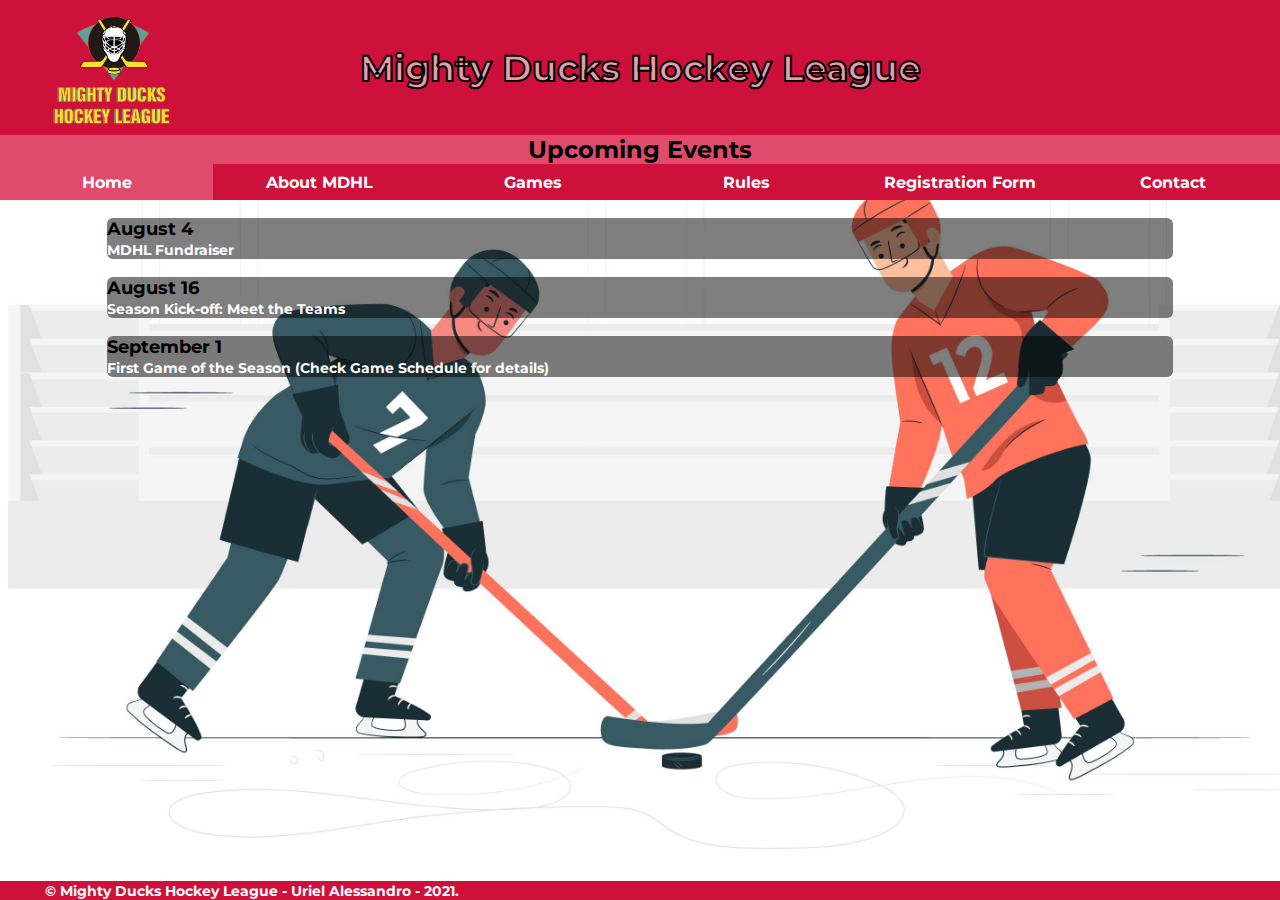
<file: index.html>
<!DOCTYPE html>
<html lang="en">
<head>
    <meta charset="UTF-8">
    <meta http-equiv="X-UA-Compatible" content="IE=edge">
    <meta name="viewport" content="width=device-width, initial-scale=1.0">
    <link rel="stylesheet" href="./styles/styles.css">
    <link rel="preconnect" href="https://fonts.googleapis.com">
    <link rel="preconnect" href="https://fonts.gstatic.com" crossorigin>
    <link href="https://fonts.googleapis.com/css2?family=Montserrat:wght@100;700&display=swap" rel="stylesheet">
    <link rel="shortcut icon" href="./assets/Logo-Mighty-ducks-01.png" type="image/x-icon">
    <title>MDHL - Home</title>
</head>
<body>
    <header>
        <div class="banner">
            <h1>Mighty Ducks Hockey League</h1>
            <img class="logo-img" src="./assets/Logo-Mighty-ducks-01.png" alt="Logo">
        </div>
        <h2>Upcoming Events</h2>
        <nav>
            <a class="btn-active" href="#">Home</a>
            <a href="./pages/about.html">About MDHL</a>
            <a href="./pages/game_info.html">Games</a>
            <a href="./pages/rules.html">Rules</a>
            <a href="./pages/registration.html">Registration Form</a>
            <a href="./pages/contact.html">Contact</a>
        </nav>
    </header>
    <main>
        <section class="mainSection">
            <div class="infoContainer">
                <div class="centralInfo">
                    <h3>August 4</h3>
                    <p>MDHL Fundraiser</p>
                </div>
                <div class="centralInfo">
                    <h3>August 16</h3>
                    <p>Season Kick-off: Meet the Teams</p>
                </div>
                <div class="centralInfo">
                    <h3>September 1</h3>
                    <p>First Game of the Season (Check Game Schedule for details)</p>
                </div>
            </div>
        </section>
    </main>
    <footer>
        <p> &copy; Mighty Ducks Hockey League - Uriel Alessandro - 2021. </p>
    </footer>
</body>
</html>
</file>
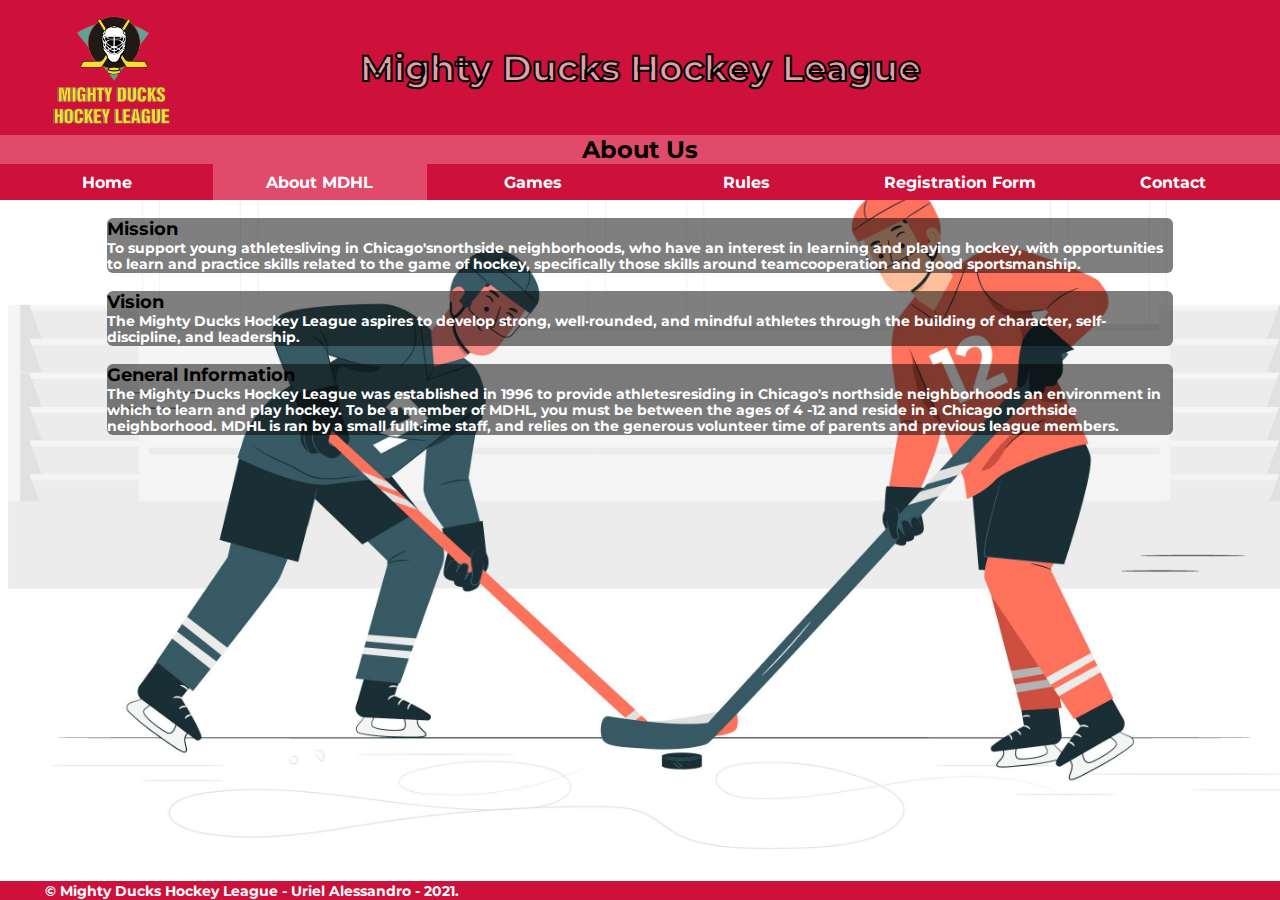
<file: pages/about.html>
<!DOCTYPE html>
<html lang="en">
  <head>
    <meta charset="UTF-8" />
    <meta http-equiv="X-UA-Compatible" content="IE=edge" />
    <meta name="viewport" content="width=device-width, initial-scale=1.0" />
    <link rel="stylesheet" href="../styles/styles.css" />
    <link rel="preconnect" href="https://fonts.googleapis.com" />
    <link rel="preconnect" href="https://fonts.gstatic.com" crossorigin />
    <link
      href="https://fonts.googleapis.com/css2?family=Montserrat:wght@100;700&display=swap"
      rel="stylesheet"
    />
    <link
      rel="shortcut icon"
      href="../assets/Logo-Mighty-ducks-01.png"
      type="image/x-icon"
    />
    <title>MDHL - About</title>
  </head>
  <body>
    <header>
      <div class="banner">
        <h1>Mighty Ducks Hockey League</h1>
        <a href="../index.html"
          ><img
            class="logo-img"
            src="../assets/Logo-Mighty-ducks-01.png"
            alt="Logo"
        /></a>
      </div>
      <h2>About Us</h2>
      <nav>
        <a href="../index.html">Home</a>
        <a class="btn-active" href="#">About MDHL</a>
        <a href="./game_info.html">Games</a>
        <a href="./rules.html">Rules</a>
        <a href="./registration.html">Registration Form</a>
        <a href="./contact.html">Contact</a>
      </nav>
    </header>
    <main>
      <section class="mainSection">
        <div class="infoContainer">
          <div class="centralInfo">
            <h3>Mission</h3>
            <p>
              To support young athletesliving in Chicago'snorthside
              neighborhoods, who have an interest in learning and playing
              hockey, with opportunities to learn and practice skills related to
              the game of hockey, specifically those skills around
              teamcooperation and good sportsmanship.
            </p>
          </div>
          <div class="centralInfo">
            <h3>Vision</h3>
            <p>
              The Mighty Ducks Hockey League aspires to develop strong,
              well·rounded, and mindful athletes through the building of
              character, self-discipline, and leadership.
            </p>
          </div>
          <div class="centralInfo">
            <h3>General Information</h3>
            <p>
              The Mighty Ducks Hockey League was established in 1996 to provide
              athletesresiding in Chicago's northside neighborhoods an
              environment in which to learn and play hockey. To be a member of
              MDHL, you must be between the ages of 4 -12 and reside in a
              Chicago northside neighborhood. MDHL is ran by a small fullt·ime
              staff, and relies on the generous volunteer time of parents and
              previous league members.
            </p>
          </div>
        </div>
      </section>
    </main>
    <footer>
      <p>&copy; Mighty Ducks Hockey League - Uriel Alessandro - 2021.</p>
    </footer>
  </body>
</html>
</file>
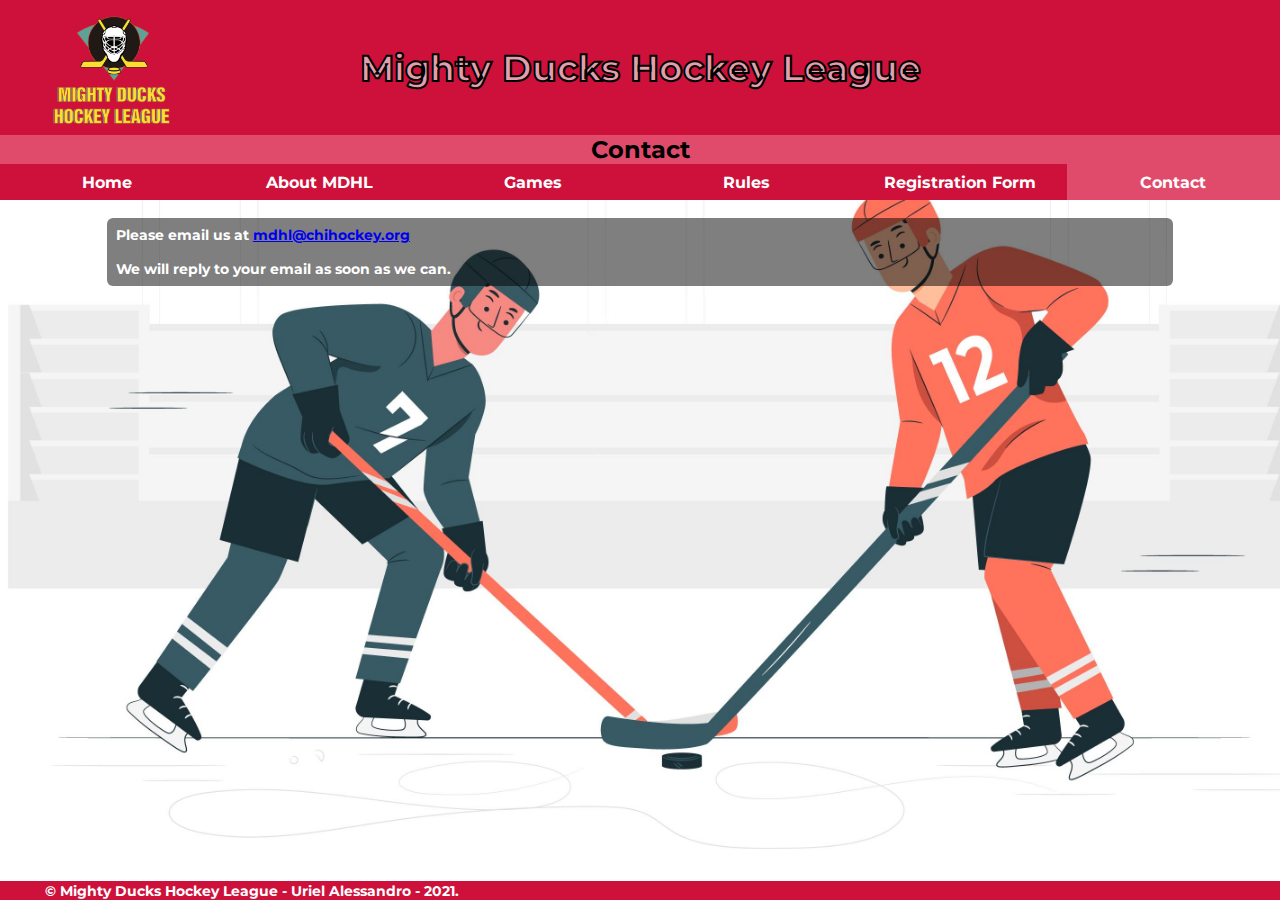
<file: pages/contact.html>
<!DOCTYPE html>
<html lang="en">
  <head>
    <meta charset="UTF-8" />
    <meta http-equiv="X-UA-Compatible" content="IE=edge" />
    <meta name="viewport" content="width=device-width, initial-scale=1.0" />
    <link rel="stylesheet" href="../styles/styles.css" />
    <link rel="preconnect" href="https://fonts.googleapis.com" />
    <link rel="preconnect" href="https://fonts.gstatic.com" crossorigin />
    <link
      href="https://fonts.googleapis.com/css2?family=Montserrat:wght@100;700&display=swap"
      rel="stylesheet"
    />
    <link
      rel="shortcut icon"
      href="../assets/Logo-Mighty-ducks-01.png"
      type="image/x-icon"
    />
    <title>MDHL - Contact</title>
  </head>
  <body>
    <header>
      <div class="banner">
        <h1>Mighty Ducks Hockey League</h1>
        <a href="../index.html"
          ><img
            class="logo-img"
            src="../assets/Logo-Mighty-ducks-01.png"
            alt="Logo"
        /></a>
      </div>
      <h2>Contact</h2>
      <nav>
        <a href="../index.html">Home</a>
        <a href="./about.html">About MDHL</a>
        <a href="./game_info.html">Games</a>
        <a href="./rules.html">Rules</a>
        <a href="./registration.html">Registration Form</a>
        <a class="btn-active" href="#">Contact</a>
      </nav>
    </header>
    <main>
      <section class="mainSection">
        <div class="infoContainer">
          <div class="contactInfo">
            <p>
              Please email us at
              <a href="https://www.gmail.com">mdhl@chihockey.org</a>
            </p>
            <p>We will reply to your email as soon as we can.</p>
          </div>
        </div>
      </section>
    </main>
    <footer>
      <p>&copy; Mighty Ducks Hockey League - Uriel Alessandro - 2021.</p>
    </footer>
  </body>
</html>
</file>
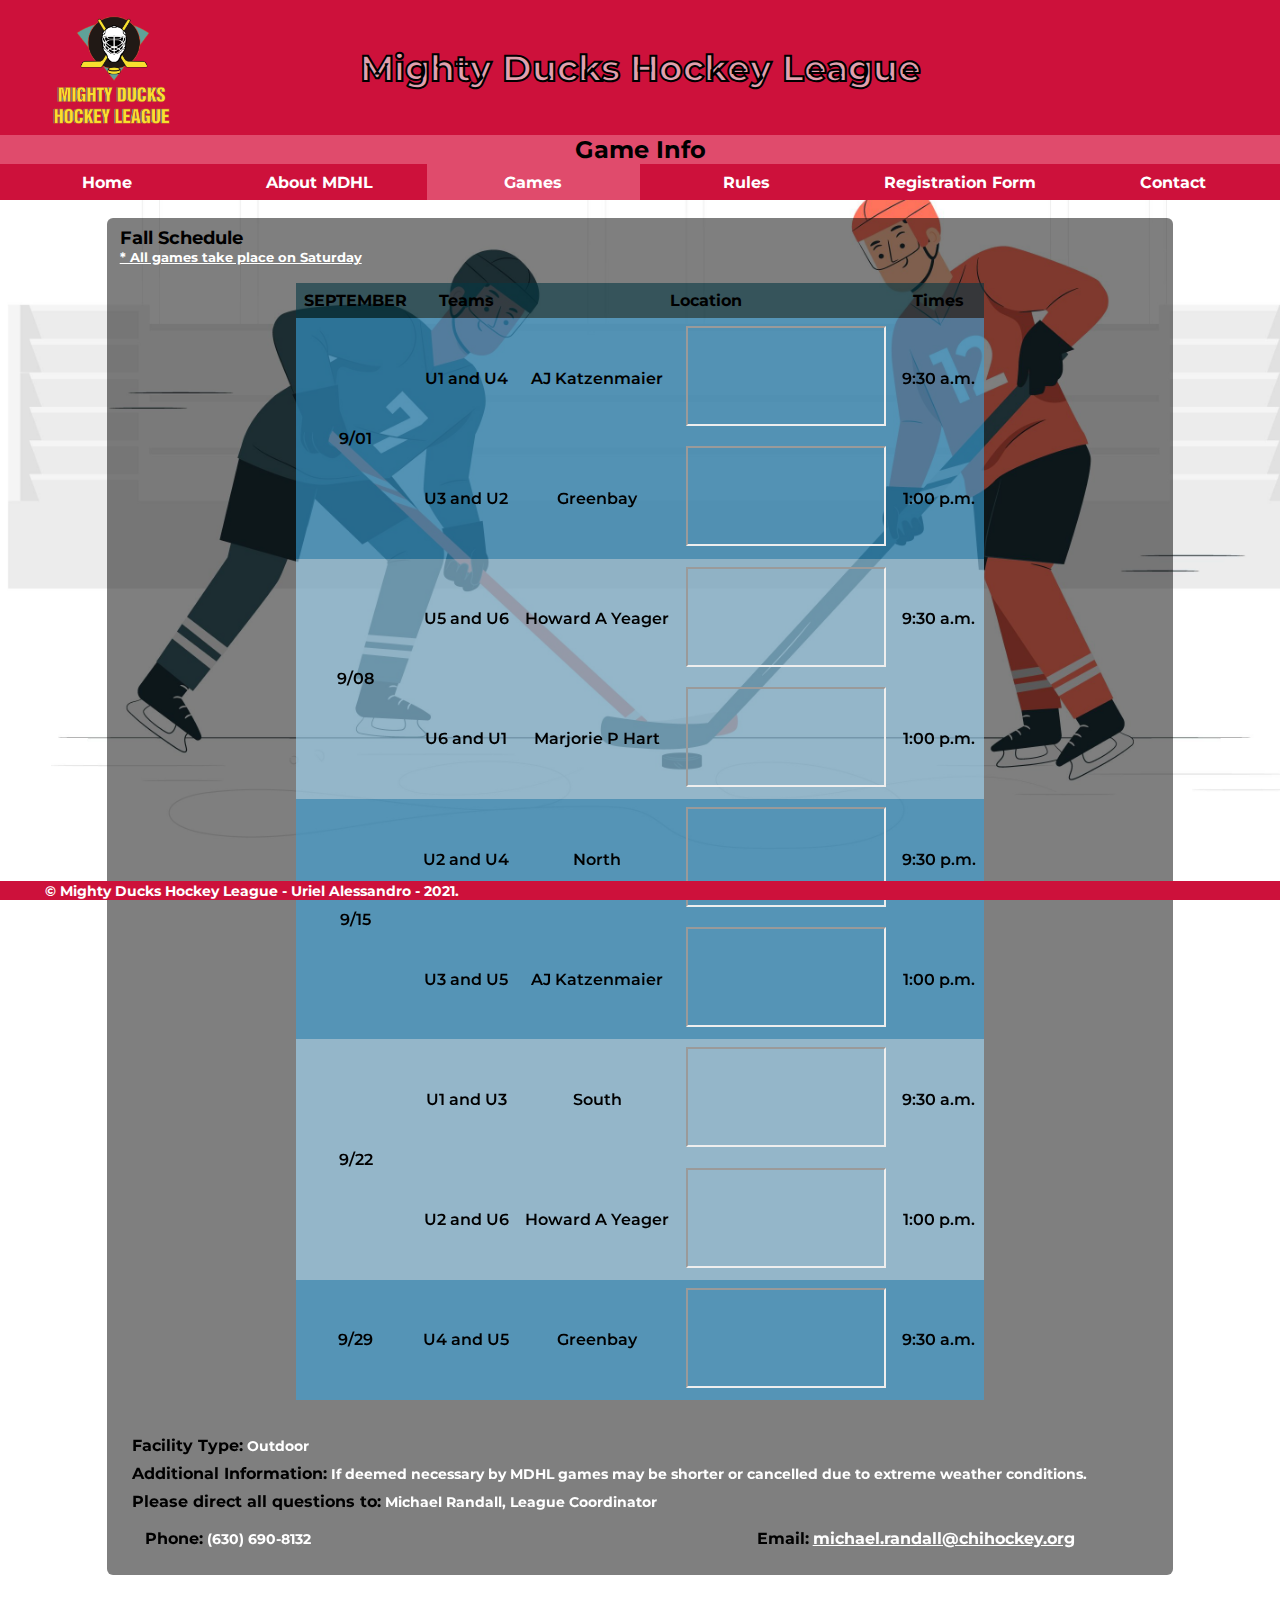
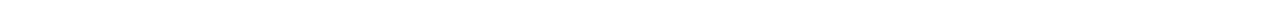
<file: pages/game_info.html>
<!DOCTYPE html>
<html lang="en">
  <head>
    <meta charset="UTF-8" />
    <meta http-equiv="X-UA-Compatible" content="IE=edge" />
    <meta name="viewport" content="width=device-width, initial-scale=1.0" />
    <link rel="stylesheet" href="../styles/styles.css" />
    <link rel="preconnect" href="https://fonts.googleapis.com" />
    <link rel="preconnect" href="https://fonts.gstatic.com" crossorigin />
    <link
      href="https://fonts.googleapis.com/css2?family=Montserrat:wght@100;700&display=swap"
      rel="stylesheet"
    />
    <link
      rel="shortcut icon"
      href="../assets/Logo-Mighty-ducks-01.png"
      type="image/x-icon"
    />
    <title>MDHL - Game Info</title>
  </head>
  <body>
    <header>
      <div class="banner">
        <h1>Mighty Ducks Hockey League</h1>
        <a href="../index.html">
          <img
            class="logo-img"
            src="../assets/Logo-Mighty-ducks-01.png"
            alt="Logo"
          />
        </a>
      </div>
      <h2>Game Info</h2>
      <nav>
        <a href="../index.html">Home</a>
        <a href="./about.html">About MDHL</a>
        <a class="btn-active" href="#">Games</a>
        <a href="./rules.html">Rules</a>
        <a href="./registration.html">Registration Form</a>
        <a href="./contact.html">Contact</a>
      </nav>
    </header>
    <main>
      <section class="mainSection">
        <div class="infoContainer">
          <div class="centralTable">
            <div>
              <h3>Fall Schedule</h3>
              <h5 class="h5Saturday">* All games take place on Saturday</h5>
            </div>
            <table>
              <thead>
                <tr class="trHead">
                  <th>SEPTEMBER</th>
                  <th>Teams</th>
                  <th colspan="2">Location</th>
                  <th>Times</th>
                </tr>
              </thead>
              <tbody>
                <tr class="trOne">
                  <td rowspan="2">9/01</td>
                  <td>U1 and U4</td>
                  <td>AJ Katzenmaier</td>
                  <td>
                    <iframe
                      src="https://www.google.com/maps/embed?pb=!1m18!1m12!1m3!1d2949.7810708218894!2d-87.8649955485423!3d42.32586807908701!2m3!1f0!2f0!3f0!3m2!1i1024!2i768!4f13.1!3m3!1m2!1s0x880f932fbc6ba7cd%3A0xcf2bbe275c6da815!2sAJ%20Katzenmaier%20Academy!5e0!3m2!1ses-419!2sar!4v1625667169609!5m2!1ses-419!2sar"
                      width="200"
                      height="100"
                      allowfullscreen=""
                      loading="lazy"
                    >
                    </iframe>
                  </td>
                  <td>9:30 a.m.</td>
                </tr>
                <tr class="trOne">
                  <td>U3 and U2</td>
                  <td>Greenbay</td>
                  <td>
                    <iframe
                      src="https://www.google.com/maps/embed?pb=!1m18!1m12!1m3!1d14124.486935281564!2d-87.6392415738549!3d41.907745609574704!2m3!1f0!2f0!3f0!3m2!1i1024!2i768!4f13.1!3m3!1m2!1s0x880fd3407260c45b%3A0xb351205fae50c6f3!2sGreenbay%20Elementary!5e0!3m2!1ses-419!2sar!4v1625782140918!5m2!1ses-419!2sar"
                      width="200"
                      height="100"
                      allowfullscreen=""
                      loading="lazy"
                    >
                    </iframe>
                  </td>
                  <td>1:00 p.m.</td>
                </tr>
                <tr class="trTwo">
                  <td rowspan="2">9/08</td>
                  <td>U5 and U6</td>
                  <td>Howard A Yeager</td>
                  <td>
                    <iframe
                      src="https://www.google.com/maps/embed?pb=!1m18!1m12!1m3!1d29933.524663796954!2d-87.64263010876441!3d41.897548981616616!2m3!1f0!2f0!3f0!3m2!1i1024!2i768!4f13.1!3m3!1m2!1s0x880fd2e37f852467%3A0xb6cb22b2f0358874!2sHoward%20A%20Yeager%20Elementary!5e0!3m2!1ses-419!2sar!4v1625669022197!5m2!1ses-419!2sar"
                      width="200"
                      height="100"
                      allowfullscreen=""
                      loading="lazy"
                    >
                    </iframe>
                  </td>
                  <td>9:30 a.m.</td>
                </tr>
                <tr class="trTwo">
                  <td>U6 and U1</td>
                  <td>Marjorie P Hart</td>
                  <td>
                    <iframe
                      src="https://www.google.com/maps/embed?pb=!1m18!1m12!1m3!1d2968.2898393537216!2d-87.64816674855216!3d41.929622879116074!2m3!1f0!2f0!3f0!3m2!1i1024!2i768!4f13.1!3m3!1m2!1s0x880fd30f2637f9d7%3A0xdbff5d5dfcfcfa35!2sMarjorie%20P%20Hart%20Elementary!5e0!3m2!1ses-419!2sar!4v1625669083921!5m2!1ses-419!2sar"
                      width="200"
                      height="100"
                      allowfullscreen=""
                      loading="lazy"
                    >
                    </iframe>
                  </td>
                  <td>1:00 p.m.</td>
                </tr>

                <tr class="trOne">
                  <td rowspan="2">9/15</td>
                  <td>U2 and U4</td>
                  <td>North</td>
                  <td>
                    <iframe
                      src="https://www.google.com/maps/embed?pb=!1m18!1m12!1m3!1d47186.37766254999!2d-87.89165185220534!3d42.33935499593787!2m3!1f0!2f0!3f0!3m2!1i1024!2i768!4f13.1!3m3!1m2!1s0x0%3A0xfe6df83b0f197ed6!2sNorth%20Elementary%20School!5e0!3m2!1ses-419!2sar!4v1625669170859!5m2!1ses-419!2sar"
                      width="200"
                      height="100"
                      allowfullscreen=""
                      loading="lazy"
                    >
                    </iframe>
                  </td>
                  <td>9:30 p.m.</td>
                </tr>
                <tr class="trOne">
                  <td>U3 and U5</td>
                  <td>AJ Katzenmaier</td>
                  <td>
                    <iframe
                      src="https://www.google.com/maps/embed?pb=!1m18!1m12!1m3!1d2949.7810708218894!2d-87.8649955485423!3d42.32586807908701!2m3!1f0!2f0!3f0!3m2!1i1024!2i768!4f13.1!3m3!1m2!1s0x880f932fbc6ba7cd%3A0xcf2bbe275c6da815!2sAJ%20Katzenmaier%20Academy!5e0!3m2!1ses-419!2sar!4v1625667169609!5m2!1ses-419!2sar"
                      width="200"
                      height="100"
                      allowfullscreen=""
                      loading="lazy"
                    >
                    </iframe>
                  </td>
                  <td>1:00 p.m.</td>
                </tr>
                <tr class="trTwo">
                  <td rowspan="2">9/22</td>
                  <td>U1 and U3</td>
                  <td>South</td>
                  <td>
                    <iframe
                      src="https://www.google.com/maps/embed?pb=!1m18!1m12!1m3!1d2950.193708938874!2d-87.85678704854249!3d42.31706697908775!2m3!1f0!2f0!3f0!3m2!1i1024!2i768!4f13.1!3m3!1m2!1s0x880feccac2135a21%3A0x8ce88e90b96bbec1!2sSouth%20Elementary%20School%20(K-5)!5e0!3m2!1ses-419!2sar!4v1625677938456!5m2!1ses-419!2sar"
                      width="200"
                      height="100"
                      allowfullscreen=""
                      loading="lazy"
                    >
                    </iframe>
                  </td>
                  <td>9:30 a.m.</td>
                </tr>
                <tr class="trTwo">
                  <td>U2 and U6</td>
                  <td>Howard A Yeager</td>
                  <td>
                    <iframe
                      src="https://www.google.com/maps/embed?pb=!1m18!1m12!1m3!1d29933.524663796954!2d-87.64263010876441!3d41.897548981616616!2m3!1f0!2f0!3f0!3m2!1i1024!2i768!4f13.1!3m3!1m2!1s0x880fd2e37f852467%3A0xb6cb22b2f0358874!2sHoward%20A%20Yeager%20Elementary!5e0!3m2!1ses-419!2sar!4v1625669022197!5m2!1ses-419!2sar"
                      width="200"
                      height="100"
                      allowfullscreen=""
                      loading="lazy"
                    >
                    </iframe>
                  </td>
                  <td>1:00 p.m.</td>
                </tr>
                <tr class="trOne">
                  <td>9/29</td>
                  <td>U4 and U5</td>
                  <td>Greenbay</td>
                  <td>
                    <iframe
                      src="https://www.google.com/maps/embed?pb=!1m18!1m12!1m3!1d14124.486935281564!2d-87.6392415738549!3d41.907745609574704!2m3!1f0!2f0!3f0!3m2!1i1024!2i768!4f13.1!3m3!1m2!1s0x880fd3407260c45b%3A0xb351205fae50c6f3!2sGreenbay%20Elementary!5e0!3m2!1ses-419!2sar!4v1625782140918!5m2!1ses-419!2sar"
                      width="200"
                      height="100"
                      allowfullscreen=""
                      loading="lazy"
                    >
                    </iframe>
                  </td>
                  <td>9:30 a.m.</td>
                </tr>
              </tbody>
            </table>
            <div class="game_infoAditional">
              <div>
                <h4>Facility Type:</h4>
                <p>Outdoor</p>
              </div>
              <div>
                <h4>Additional Information:</h4>
                <p>
                  If deemed necessary by MDHL games may be shorter or cancelled
                  due to extreme weather conditions.
                </p>
              </div>
              <div>
                <h4>Please direct all questions to:</h4>
                <p>Michael Randall, League Coordinator</p>
              </div>
              <div class="game_contactEmail">
                <div>
                  <h4>Phone:</h4>
                  <p>(630) 690-8132</p>
                </div>
                <div>
                  <h4>Email:</h4>
                  <a href="https://www.gmail.com"
                    >michael.randall@chihockey.org
                  </a>
                </div>
              </div>
            </div>
          </div>
        </div>
      </section>
    </main>
    <footer>
      <p>&copy; Mighty Ducks Hockey League - Uriel Alessandro - 2021.</p>
    </footer>
  </body>
</html>
</file>
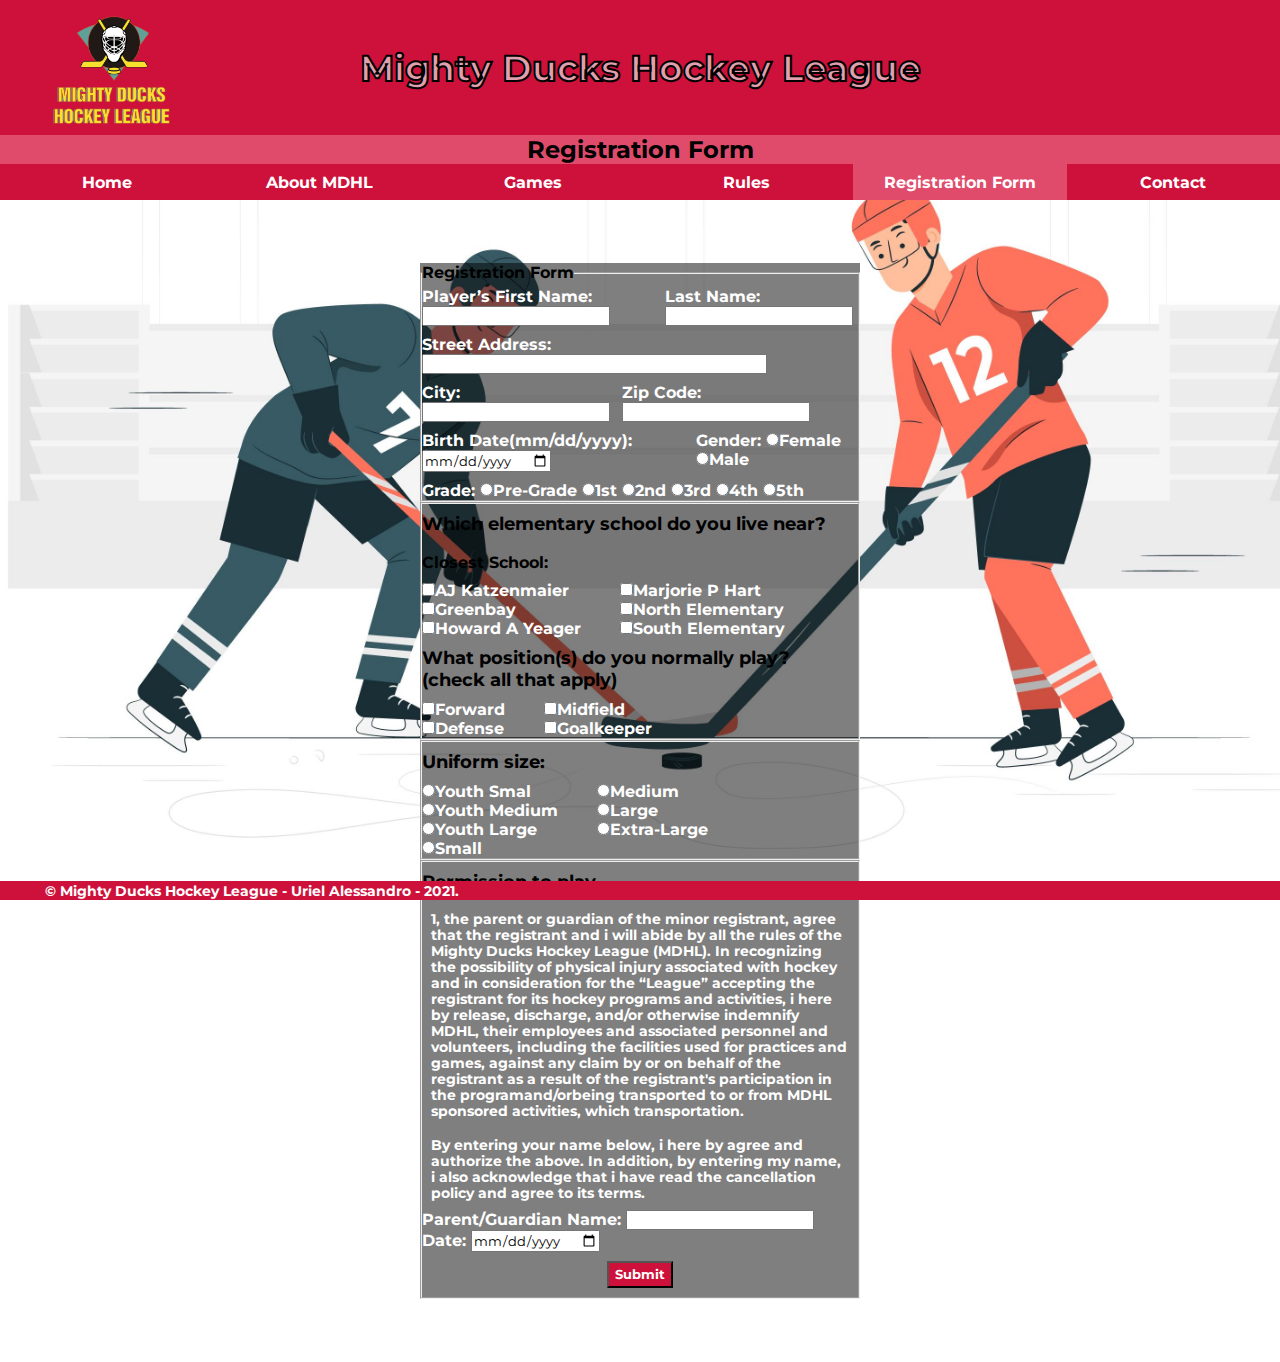
<file: pages/registration.html>
<!DOCTYPE html>
<html lang="en">
  <head>
    <meta charset="UTF-8" />
    <meta http-equiv="X-UA-Compatible" content="IE=edge" />
    <meta name="viewport" content="width=device-width, initial-scale=1.0" />
    <link rel="stylesheet" href="../styles/styles.css" />
    <link rel="preconnect" href="https://fonts.googleapis.com" />
    <link rel="preconnect" href="https://fonts.gstatic.com" crossorigin />
    <link
      href="https://fonts.googleapis.com/css2?family=Montserrat:wght@100;700&display=swap"
      rel="stylesheet"
    />
    <link
      rel="shortcut icon"
      href="../assets/Logo-Mighty-ducks-01.png"
      type="image/x-icon"
    />
    <title>MDHL - Registration Form</title>
  </head>
  <body>
    <header>
      <div class="banner">
        <h1>Mighty Ducks Hockey League</h1>
        <a href="../index.html"
          ><img
            class="logo-img"
            src="../assets/Logo-Mighty-ducks-01.png"
            alt="Logo"
        /></a>
      </div>
      <h2>Registration Form</h2>
      <nav>
        <a href="../index.html">Home</a>
        <a href="./about.html">About MDHL</a>
        <a href="./game_info.html">Games</a>
        <a href="./rules.html">Rules</a>
        <a class="btn-active" href="#">Registration Form</a>
        <a href="./contact.html">Contact</a>
      </nav>
    </header>
    <main>
      <section class="mainSection">
        <div class="formContainer">
          <form action="./show_data.html">
            <fieldset>
              <legend>Registration Form</legend>
              <div class="horizontalForm">
                <div>
                  <label for="firstname">Player’s First Name:</label>
                  <input type="text" id="firstname" name="firstName" />
                </div>
                <div>
                  <label for="lastName">Last Name:</label>
                  <input type="text" id="lastname" name="lastName" />
                </div>
              </div>
              <div class="adressForm">
                <label for="address">Street Address:</label>
                <input type="text" id="address" name="address" />
              </div>
              <div class="horizontalForm">
                <div>
                  <label for="city">City:</label>
                  <input type="text" id="city" name="city" />
                </div>
                <div>
                  <label for="zipcode">Zip Code:</label>
                  <input type="number" id="zipcode" name="zipcode" />
                </div>
              </div>
              <div class="horizontalForm">
                <div>
                  <label for="birthdate">Birth Date(mm/dd/yyyy):</label>
                  <input type="date" id="birthdate" name="birthdate" />
                </div>
                <div>
                  <label for="gender">Gender:</label>
                  <input
                    type="radio"
                    id="gender"
                    name="gender"
                    value="female"
                  />Female
                  <input
                    type="radio"
                    id="gender"
                    name="gender"
                    value="male"
                  />Male
                </div>
              </div>
              <div>
                <label for="grade">Grade:</label>
                <input
                  type="radio"
                  id="grade"
                  name="grade"
                  value="pregrade"
                />Pre-Grade
                <input type="radio" id="grade" name="grade" value="1" />1st
                <input type="radio" id="grade" name="grade" value="2" />2nd
                <input type="radio" id="grade" name="grade" value="3" />3rd
                <input type="radio" id="grade" name="grade" value="4" />4th
                <input type="radio" id="grade" name="grade" value="5" />5th
              </div>
            </fieldset>
            <fieldset>
              <h3 class="formtitle">
                Which elementary school do you live near?
              </h3>
              <h4 class="formtitle">Closest School:</h4>
              <div>
                <div class="columnForm">
                  <div>
                    <label for="school"></label>
                    <div>
                      <input
                        type="checkbox"
                        id="school"
                        name="school"
                        value="katzenmaier"
                      />AJ Katzenmaier
                    </div>
                    <div>
                      <input
                        type="checkbox"
                        id="school"
                        name="school"
                        value="greenbay"
                      />Greenbay
                    </div>
                    <div>
                      <input
                        type="checkbox"
                        id="school"
                        name="school"
                        value="howard"
                      />Howard A Yeager
                    </div>
                  </div>
                  <div>
                    <div>
                      <input
                        type="checkbox"
                        id="school"
                        name="school"
                        value="marjorie"
                      />Marjorie P Hart
                    </div>
                    <div>
                      <input
                        type="checkbox"
                        id="school"
                        name="school"
                        value="north"
                      />North Elementary
                    </div>
                    <div>
                      <input
                        type="checkbox"
                        id="school"
                        name="school"
                        value="south"
                      />South Elementary
                    </div>
                  </div>
                </div>
                <h3 class="formtitle">
                  What position(s) do you normally play? (check all that apply)
                </h3>
                <div class="columnForm">
                  <div>
                    <label for="position"></label>
                    <div>
                      <input
                        type="checkbox"
                        id="position"
                        name="position"
                        value="forward"
                      />Forward
                    </div>
                    <div>
                      <input
                        type="checkbox"
                        id="position"
                        name="position"
                        value="defense"
                      />Defense
                    </div>
                  </div>
                  <div>
                    <div>
                      <input
                        type="checkbox"
                        id="position"
                        name="position"
                        value="midfield"
                      />Midfield
                    </div>
                    <div>
                      <input
                        type="checkbox"
                        id="position"
                        name="position"
                        value="goalkeeper"
                      />Goalkeeper
                    </div>
                  </div>
                </div>
              </div>
            </fieldset>
            <fieldset>
              <h3 class="formtitle">Uniform size:</h3>
              <div>
                <div class="columnForm">
                  <div>
                    <label for="uniformsize"></label>
                    <div>
                      <input
                        type="radio"
                        id="uniformsize"
                        name="uniformsize"
                        value="YS"
                      />Youth Smal
                    </div>
                    <div>
                      <input
                        type="radio"
                        id="uniformsize"
                        name="uniformsize"
                        value="YM"
                      />Youth Medium
                    </div>
                    <div>
                      <input
                        type="radio"
                        id="uniformsize"
                        name="uniformsize"
                        value="YL"
                      />Youth Large
                    </div>
                    <div>
                      <input
                        type="radio"
                        id="uniformsize"
                        name="uniformsize"
                        value="S"
                      />Small
                    </div>
                  </div>
                  <div>
                    <div>
                      <input
                        type="radio"
                        id="uniformsize"
                        name="uniformsize"
                        value="M"
                      />Medium
                    </div>
                    <div>
                      <input
                        type="radio"
                        id="uniformsize"
                        name="uniformsize"
                        value="L"
                      />Large
                    </div>
                    <div>
                      <input
                        type="radio"
                        id="uniformsize"
                        name="uniformsize"
                        value="EL"
                      />Extra-Large
                    </div>
                  </div>
                </div>
              </div>
            </fieldset>
            <fieldset>
              <h3 class="formtitle">Permission to play</h3>
              <p>
                1, the parent or guardian of the minor registrant, agree that
                the registrant and i will abide by all the rules of the Mighty
                Ducks Hockey League (MDHL). In recognizing the possibility of
                physical injury associated with hockey and in consideration for
                the “League” accepting the registrant for its hockey programs
                and activities, i here by release, discharge, and/or otherwise
                indemnify MDHL, their employees and associated personnel and
                volunteers, including the facilities used for practices and
                games, against any claim by or on behalf of the registrant as a
                result of the registrant's participation in the
                programand/orbeing transported to or from MDHL sponsored
                activities, which transportation.
              </p>
              <p>
                By entering your name below, i here by agree and authorize the
                above. In addition, by entering my name, i also acknowledge that
                i have read the cancellation policy and agree to its terms.
              </p>
              <div>
                <div>
                  <label for="signature">Parent/Guardian Name:</label>
                  <input type="text" id="signature" name="signature" />
                </div>
                <div>
                  <label for="signatureDate">Date:</label>
                  <input type="date" id="signatureDate" name="signatureDate" />
                </div>
              </div>
              <div class="submitContainer">
                <input
                  class="btn-submit"
                  for="action"
                  type="submit"
                  value="Submit"
                />
              </div>
            </fieldset>
          </form>
        </div>
      </section>
    </main>
    <footer>
      <p>&copy; Mighty Ducks Hockey League - Uriel Alessandro - 2021.</p>
    </footer>
  </body>
</html>
</file>
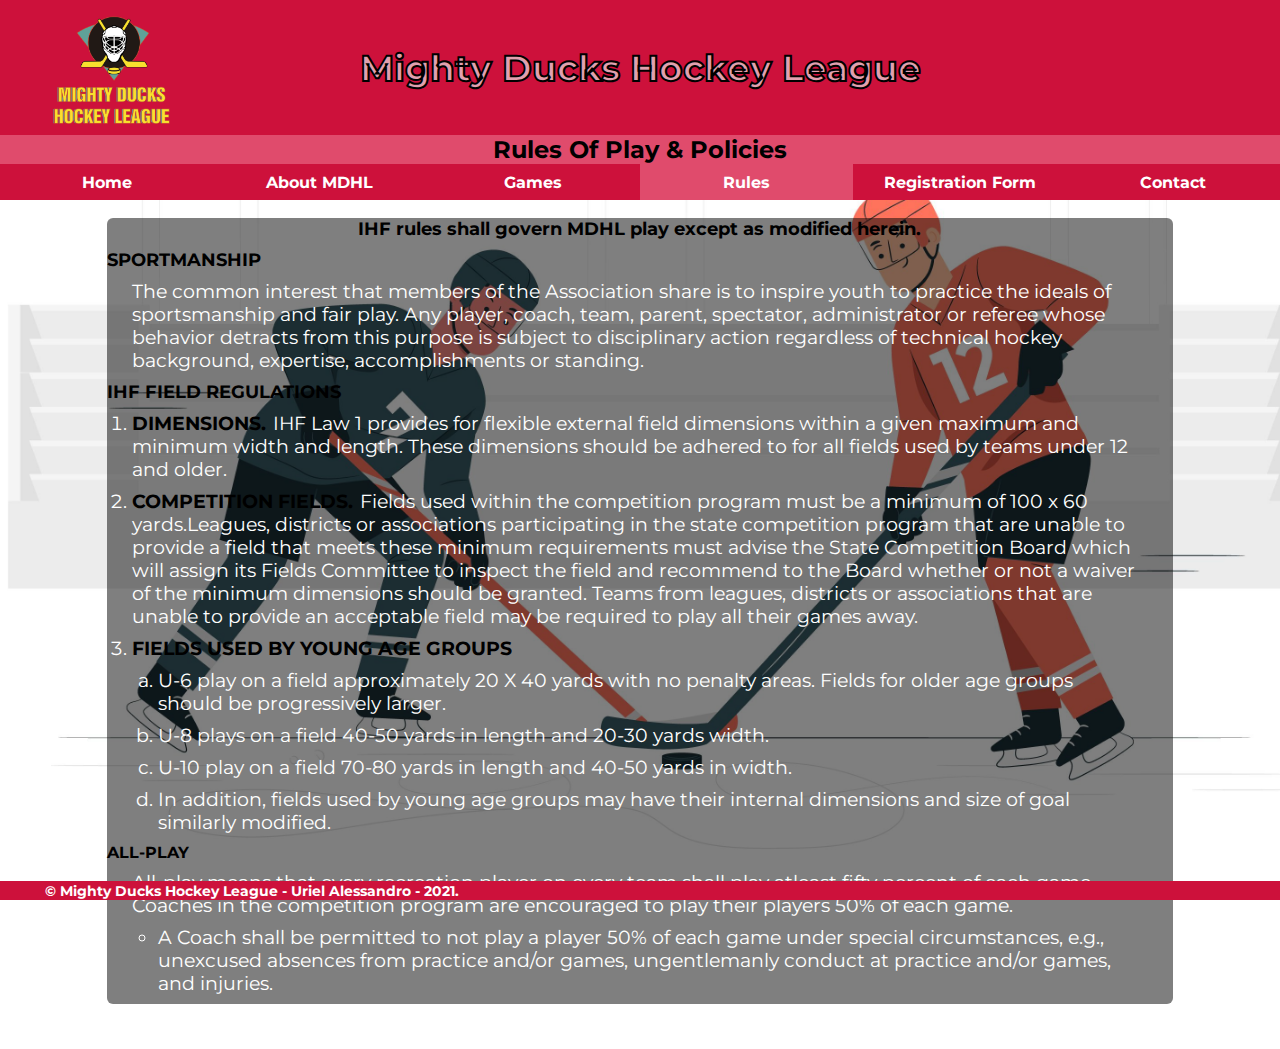
<file: pages/rules.html>
<!DOCTYPE html>
<html lang="en">
  <head>
    <meta charset="UTF-8" />
    <meta http-equiv="X-UA-Compatible" content="IE=edge" />
    <meta name="viewport" content="width=device-width, initial-scale=1.0" />
    <link rel="stylesheet" href="../styles/styles.css" />
    <link rel="preconnect" href="https://fonts.googleapis.com" />
    <link rel="preconnect" href="https://fonts.gstatic.com" crossorigin />
    <link
      href="https://fonts.googleapis.com/css2?family=Montserrat:wght@100;700&display=swap"
      rel="stylesheet"
    />
    <link
      rel="shortcut icon"
      href="../assets/Logo-Mighty-ducks-01.png"
      type="image/x-icon"
    />
    <title>MDHL - Rules</title>
  </head>
  <body>
    <header>
      <div class="banner">
        <h1>Mighty Ducks Hockey League</h1>
        <a href="../index.html"
          ><img
            class="logo-img"
            src="../assets/Logo-Mighty-ducks-01.png"
            alt="Logo"
        /></a>
      </div>
      <h2>Rules Of Play & Policies</h2>
      <nav>
        <a href="../index.html">Home</a>
        <a href="./about.html">About MDHL</a>
        <a href="./game_info.html">Games</a>
        <a class="btn-active" href="#">Rules</a>
        <a href="./registration.html">Registration Form</a>
        <a href="./contact.html">Contact</a>
      </nav>
    </header>
    <main>
      <section class="mainSection">
        <div class="infoContainer">
          <div class="centralInfo">
            <h3 class="h3Rules">
              IHF rules shall govern MDHL play except as modified herein.
            </h3>
            <h3>SPORTMANSHIP</h3>
            <ul>
              <li class="circle">
                The common interest that members of the Association share is to
                inspire youth to practice the ideals of sportsmanship and fair
                play. Any player, coach, team, parent, spectator, administrator
                or referee whose behavior detracts from this purpose is subject
                to disciplinary action regardless of technical hockey
                background, expertise, accomplishments or standing.
              </li>
            </ul>
            <h3>IHF FIELD REGULATIONS</h3>
            <ol>
              <li>
                <strong>DIMENSIONS.</strong>IHF Law 1 provides for flexible
                external field dimensions within a given maximum and minimum
                width and length. These dimensions should be adhered to for all
                fields used by teams under 12 and older.
              </li>
              <li>
                <strong>COMPETITION FIELDS.</strong>Fields used within the
                competition program must be a minimum of 100 x 60 yards.Leagues,
                districts or associations participating in the state competition
                program that are unable to provide a field that meets these
                minimum requirements must advise the State Competition Board
                which will assign its Fields Committee to inspect the field and
                recommend to the Board whether or not a waiver of the minimum
                dimensions should be granted. Teams from leagues, districts or
                associations that are unable to provide an acceptable field may
                be required to play all their games away.
              </li>
              <li>
                <strong>FIELDS USED BY YOUNG AGE GROUPS</strong>
                <ol class="alphaList">
                  <li>
                    U-6 play on a field approximately 20 X 40 yards with no
                    penalty areas. Fields for older age groups should be
                    progressively larger.
                  </li>
                  <li>
                    U-8 plays on a field 40-50 yards in length and 20-30 yards
                    width.
                  </li>
                  <li>
                    U-10 play on a field 70-80 yards in length and 40-50 yards
                    in width.
                  </li>
                  <li>
                    In addition, fields used by young age groups may have their
                    internal dimensions and size of goal similarly modified.
                  </li>
                </ol>
              </li>
            </ol>
            <h4>ALL-PLAY</h4>
            <ul class="circle">
              <li>
                All-play means that every recreation player on every team shall
                play atleast fifty percent of each game. Coaches in the
                competition program are encouraged to play their players 50% of
                each game.
              </li>
              <li>
                <ul>
                  <li>
                    A Coach shall be permitted to not play a player 50% of each
                    game under special circumstances, e.g., unexcused absences
                    from practice and/or games, ungentlemanly conduct at
                    practice and/or games, and injuries.
                  </li>
                </ul>
              </li>
            </ul>
          </div>
        </div>
      </section>
    </main>
    <footer>
      <p>&copy; Mighty Ducks Hockey League - Uriel Alessandro - 2021.</p>
    </footer>
  </body>
</html>
</file>
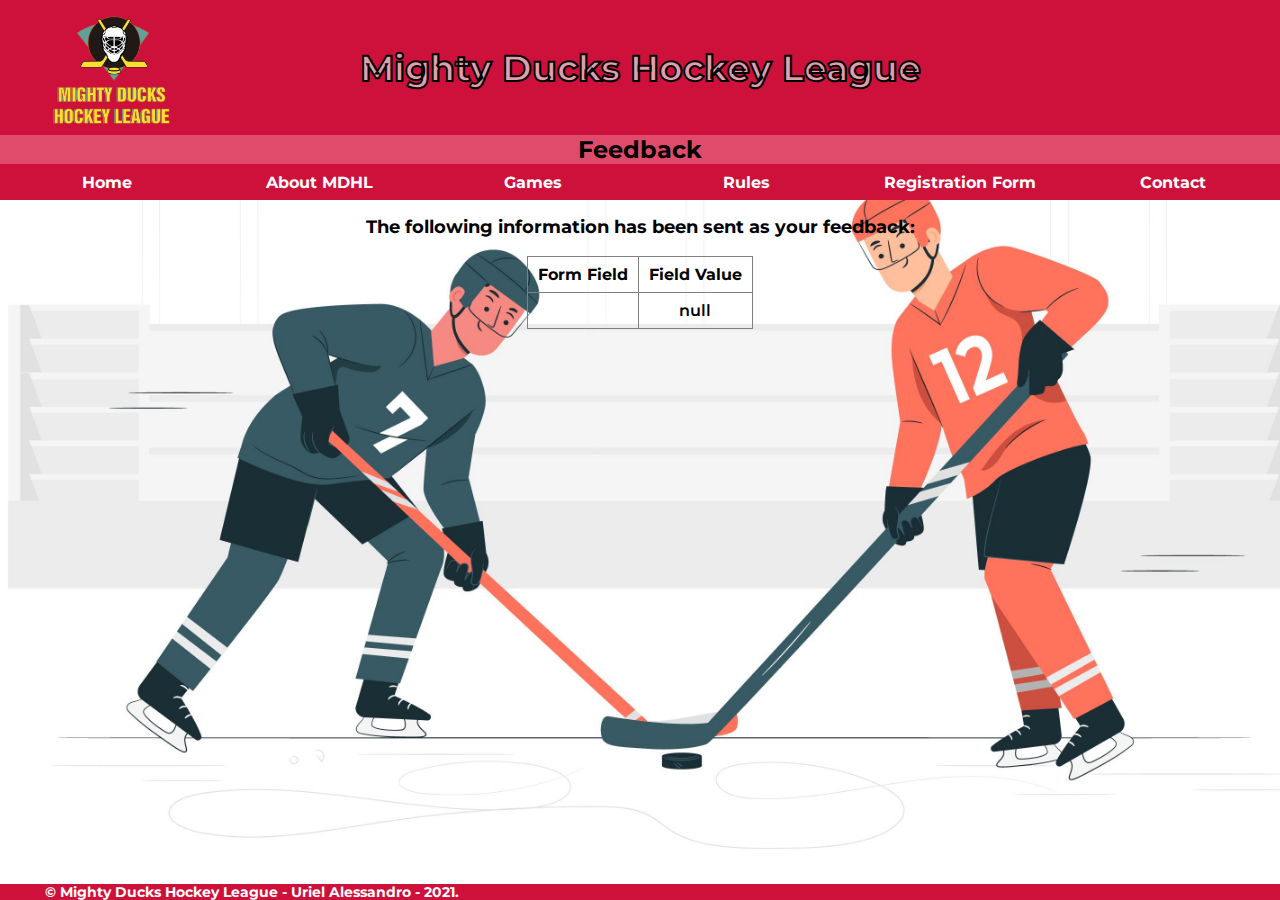
<file: pages/show_data.html>
<html>
  <head>
    <meta charset="UTF-8" />
    <meta http-equiv="X-UA-Compatible" content="IE=edge" />
    <meta name="viewport" content="width=device-width, initial-scale=1.0" />
    <link rel="stylesheet" href="../styles/styles.css" />
    <link rel="preconnect" href="https://fonts.googleapis.com" />
    <link rel="preconnect" href="https://fonts.gstatic.com" crossorigin />
    <link
      href="https://fonts.googleapis.com/css2?family=Montserrat:wght@100;700&display=swap"
      rel="stylesheet"
    />
    <link
      rel="shortcut icon"
      href="./assets/Logo-Mighty-ducks-01.png"
      type="image/x-icon"
    />
    <title>MDHL - Feedback</title>
  </head>
  <body>
    <header>
      <div class="banner">
        <h1>Mighty Ducks Hockey League</h1>
        <img
          class="logo-img"
          src="../assets/Logo-Mighty-ducks-01.png"
          alt="Logo"
        />
      </div>
      <h2>Feedback</h2>
      <nav>
        <a href="../index.html">Home</a>
        <a href="./about.html">About MDHL</a>
        <a href="./game_info.html">Games</a>
        <a href="./rules.html">Rules</a>
        <a href="./registration.html">Registration Form</a>
        <a href="./contact.html">Contact</a>
      </nav>
    </header>
    <p align="center">&nbsp;</p>
    <h3 align="center">
      <font size="+1"
        >The following information has been sent as your feedback:</font
      >
    </h3>

    <table border="1" align="center" width="226">
      <tr>
        <th align="center">Form Field</th>
        <th align="center">Field Value</th>
      </tr>

      <footer>
        <p>&copy; Mighty Ducks Hockey League - Uriel Alessandro - 2021.</p>
      </footer>

      <script language="javascript">
        var args = location.search.substr(1).split("&")
        for (var i = 0; i < args.length; ++i) {
          var parts = args[i].split("=")
          if (parts != null) {
            var field = parts[0]
            var value = parts[1]
            if (value == null) {
              value = "null"
            } else {
              value = '"' + unescape(value.replace(/\+/g, " ")) + '"'
            }

            document.writeln('<tr><td align="center">' + field + "</td>")
            document.writeln('<td align="center">' + value + "</td></tr>")
          }
        }
      </script>

      <noscript>
        <tr>
          <td>
            <p>You need to turn on Javascript in your browser.</p>

            <p>In Microsoft Internet Explorer 4 or greater:</p>
            <ul>
              <li>
                From the "Tools" menu (in IE 4, it's the "View" menu), select
                "Internet Options".
              </li>
              <li>Click on the "Security" tab.</li>
              <li>
                Click on the "Custom Level" button. (In IE 4, select "Custom"
                and then click on "Settings...".)
              </li>
              <li>Under "Active scripting" make sure "Enable" is selected.</li>
            </ul>

            <p>In Netscape version 4 or greater:</p>
            <ul>
              <li>From the <b>Edit</b> menu, select <b>Preferences</b>.</li>
              <li>
                In the <b>Category</b> list on the left, click on the word
                "Advanced".
              </li>
              <li>
                In the panel on the right, make sure "Enable JavaScript" is
                checked.
              </li>
              <li>Click the <b>OK</b> button.</li>
            </ul>
          </td>
        </tr>
      </noscript>
    </table>
  </body>
</html>
</file>
<file: styles/styles.css>
/* Normalize and size */

html * {
  margin: 0;
  padding: 0;
  box-sizing: border-box;
  font-family: "Montserrat", sans-serif;
}

/* Header (Banner) */

.banner {
  display: flex;
  height: 15vh;
  background-color: #cd113b;
}

.logo-img {
  position: absolute;
  left: 3.5vw;
  width: 15vh;
}

/* Body */

body {
  background: url(../assets/players.jpg) no-repeat center center fixed;
  background-size: cover;
  background-position: 30% 0%;
}

/* Main Section */

main {
  margin-top: 1vh;
}

.mainSection {
  display: flex;
  justify-content: center;
  min-height: 100%;
  margin: 2vh 1vw;
}

/* Navegation */

nav {
  display: flex;
  justify-content: space-between;
  align-items: center;
  background-color: #cd113b;
  height: 4vh;
}

nav a {
  color: white;
  font-weight: bold;
  text-decoration: none;
  text-align: center;
  width: 10%;
  padding-top: 1vh;
  height: 100%;
  flex: 1;
}

nav a:hover {
  background-color: rgb(224, 75, 108);
}

.btn-active {
  background-color: rgb(224, 75, 108);
}

/* Central Info (Home / About / Contact) */

div.infoContainer {
  display: flex;
  flex-direction: column;
  width: 85%;
  margin-bottom: 1vh;
}

div.contactInfo {
  display: flex;
  flex-direction: column;
  margin-bottom: 2vh;
  border-radius: 6px;
  background-color: rgba(0, 0, 0, 0.5);
}

div.contactInfo p {
  margin: 1vh;
}

div.centralInfo {
  margin-bottom: 2vh;
  border-radius: 6px;
  background-color: rgba(0, 0, 0, 0.5);
}

/* Game's (Table) */

.centralTable {
  background-color: rgba(0, 0, 0, 0.5);
  border-radius: 6px;
}

.centralTable div {
  margin: 1vh 1vw;
}

.h5Saturday {
  text-decoration: underline;
  color: white;
}

.game_infoAditional,
h4,
p {
  display: inline-block;
}

.game_contactEmail {
  display: flex;
  justify-content: space-between;
}

.game_contactEmail a {
  color: white;
  font-weight: bold;
}

table,
th,
td {
  margin: 2vh auto;
  padding: 0.9vh;
  border-collapse: collapse;
}

tr,
td {
  text-align: center;
  font-weight: 600;
}

.trHead {
  background-color: rgba(5, 55, 66, 0.6);
}

.trOne {
  background-color: rgba(57, 162, 219, 0.6);
}

.trTwo {
  background-color: rgba(162, 219, 250, 0.6);
}

/* Rules page */

.h3Rules {
  text-align: center;
  margin-bottom: 1vh;
}

.centralInfo ul,
ol {
  margin: 1vh 2vw;
}

li {
  color: white;
  font-size: 19px;
  margin-bottom: 1vh;
}

strong {
  color: black;
  margin-right: 0.5vw;
}

.alphaList {
  list-style: lower-alpha;
  color: white;
}

.circle {
  list-style: none;
}

/* Title, subtitles <h1, 2, 3> and <p>  */

h1 {
  color: #e2a0af;
  font-weight: bold;
  margin: auto;
  font-size: 4vh;
  -webkit-text-stroke-width: 2px;
  -webkit-text-stroke-color: black;
}

h2 {
  text-align: center;
  background-color: rgb(224, 75, 108);
}

h3 {
  font-size: 2vh;
}

p {
  color: white;
  font-size: 1.5vh;
  font-weight: bold;
}

/* Forms */

form {
  background-color: rgba(0, 0, 0, 0.5);
  color: white;
  font-weight: bold;
}

form legend {
  color: black;
  margin-bottom: 0.5vh;
}

.formContainer {
  width: 35%;
  margin: 5vh auto;
}

.horizontalForm {
  display: flex;
  justify-content: space-between;
  margin-bottom: 1vh;
}

.adressForm {
  margin-bottom: 1vh;
}

.adressForm input {
  width: 79.3%;
}

.columnForm {
  display: flex;
}

.columnForm div {
  flex-direction: column;
  margin-right: 1.5vw;
}

.formtitle {
  margin: 1vh 0;
  color: black;
}

fieldset p {
  margin: 1vh;
}

div.submitContainer {
  display: flex;
  justify-content: center;
}

.btn-submit {
  margin: 1vh 0vw;
  color: white;
  font-weight: bold;
  text-decoration: none;
  text-align: center;
  width: 15%;
  height: 3vh;
  text-align: center;
  background-color: #cd113b;
}

.btn-submit:hover {
  color: rgb(224, 75, 108);
}

/* Footer */

footer {
  background-color: #cd113b;
  width: 100%;
  position: fixed;
  bottom: 0;
}

footer p {
  font-weight: bold;
  margin-left: 3.5vw;
}

/* Mediaqueries */

@media only screen and (max-width: 600px) {
  .banner {
    height: 15vh;
    display: flex;
    flex-direction: column;
    justify-content: space-between;
  }

  .logo-img {
    width: 9vh;
    position: relative;
    left: 40%;
    top: 1vh;
    order: 0;
  }

  h1 {
    font-size: 2.9vh;
    order: 1;
  }

  nav {
    height: 3.7vh;
  }

  nav a {
    font-size: 1vh;
  }

  body {
    background: url(../assets/players.jpg) no-repeat center center fixed;
    background-size: cover;
    background-position: 18% 50%;
  }

  .mainSection {
    width: 100vw;
  }

  .formContainer {
    width: 95%;
  }

  .centralTable {
    width: 100%;
  }

  table,
  th,
  td {
    display: flex;
    flex-direction: column;
    border-collapse: collapse;
    width: 65vw;
  }

  iframe {
    margin: auto;
  }

  tr,
  td {
    color: white;
    text-align: center;
    font-weight: 600;
  }

  .trHead {
    display: none;
  }

  .trOne {
    background-color: rgba(57, 162, 219, 0.6);
  }

  .trTwo {
    background-color: rgba(162, 219, 250, 0.6);
  }

  .centralInfo {
    width: 100%;
    padding: 1vh 3vw;
  }

  footer {
    height: 3vh;
  }
}
</file>
